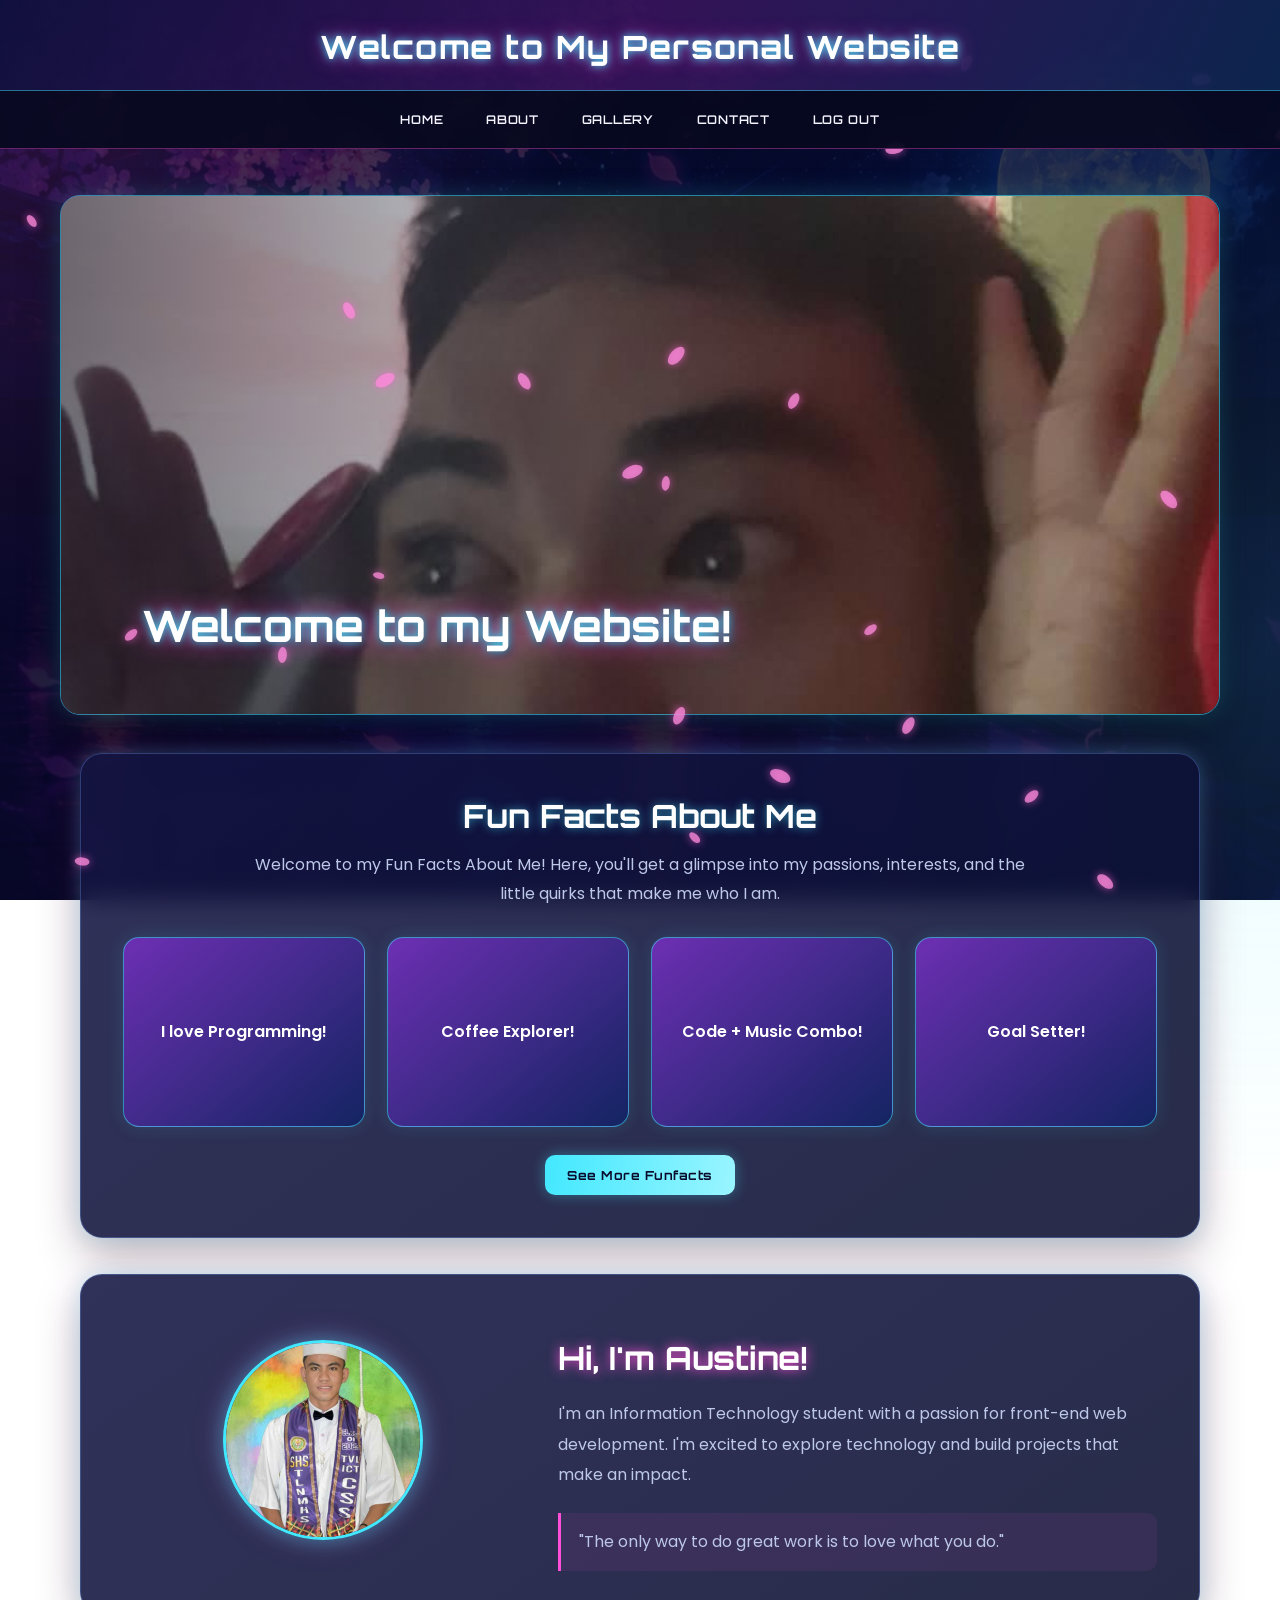
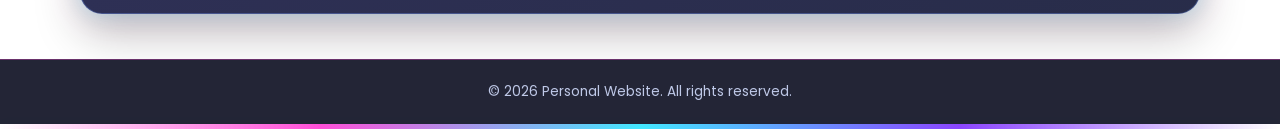
<file: index.html>
<!doctype html>
<html lang="en">

<head>

    <meta charset="UTF-8">

    <meta
        name="viewport"
        content="width=device-width, initial-scale=1.0"
    >

    <title>
        Home - Personal Website
    </title>

    <link
        rel="stylesheet"
        href="style.css"
    >

</head>

<body>

    <header>

        <h1>
            Welcome to My Personal Website
        </h1>

    </header>


    <nav>

        <ul>

            <li>
                <a href="index.html">
                    HOME
                </a>
            </li>


            <li class="dropdown">

                <a href="#">
                    ABOUT
                </a>

                <div class="dropdown-content">

                    <a href="skills.html">
                        Skills I'm Developing
                    </a>

                    <a href="goals.html">
                        My Goals as a Student
                    </a>

                    <a href="funfacts.html">
                        Fun Facts About Me
                    </a>

                </div>

            </li>


            <li>

                <a href="gallery.html">
                    GALLERY
                </a>

            </li>


            <li>

                <a href="contact.html">
                    CONTACT
                </a>

            </li>


            <li>

                <a
                    href="#"
                    onclick="confirmLogout(); return false"
                >
                    LOG OUT
                </a>

            </li>

        </ul>

    </nav>


    <section id="section2">
    </section>


    <div class="slider">

        <div class="slides">


            <div class="slide">

                <img
                    src="1.jpeg"
                    alt="Image 1"
                >

                <div class="text-overlay">

                    <h1>
                        Welcome to my Website!
                    </h1>

                </div>

            </div>


            <div class="slide">

                <img
                    src="2.jpg"
                    alt="Image 2"
                >

                <div class="text-overlay">

                    <h1>
                        Explore My Skills
                    </h1>

                </div>

            </div>


            <div class="slide">

                <img
                    src="3.jpg"
                    alt="Image 3"
                >

                <div class="text-overlay">

                    <h1>
                        Discover My Goals
                    </h1>

                </div>

            </div>


        </div>

    </div>


    <section id="drop">

        <h2>
            Fun Facts About Me
        </h2>

        <p>
            Welcome to my Fun Facts About Me!
            Here, you'll get a glimpse into my
            passions, interests, and the little
            quirks that make me who I am.
        </p>


        <div class="funfact-container">


            <div class="funfact-card">

                <div class="funfact-inner">

                    <div class="funfact-front">

                        <p>
                            I love Programming!
                        </p>

                    </div>

                    <div class="funfact-back">

                        <p>
                            I can code and make a mean
                            cup of coffee—always a study
                            essential!
                        </p>

                    </div>

                </div>

            </div>


            <div class="funfact-card">

                <div class="funfact-inner">

                    <div class="funfact-front">

                        <p>
                            Coffee Explorer!
                        </p>

                    </div>

                    <div class="funfact-back">

                        <p>
                            I'm on a mission to try every
                            coffee shop in my town!
                        </p>

                    </div>

                </div>

            </div>


            <div class="funfact-card">

                <div class="funfact-inner">

                    <div class="funfact-front">

                        <p>
                            Code + Music Combo!
                        </p>

                    </div>

                    <div class="funfact-back">

                        <p>
                            My best code happens when I'm
                            listening to OPM and RNB!
                        </p>

                    </div>

                </div>

            </div>


            <div class="funfact-card">

                <div class="funfact-inner">

                    <div class="funfact-front">

                        <p>
                            Goal Setter!
                        </p>

                    </div>

                    <div class="funfact-back">

                        <p>
                            I keep a list of 100 things
                            to achieve this year!
                        </p>

                    </div>

                </div>

            </div>


        </div>


        <div class="see-more-container">

            <a
                href="funfacts.html"
                class="see-more-button"
            >
                See More Funfacts
            </a>

        </div>

    </section>


    <div class="container">


        <div class="image-section">

            <img
                src="Biel.jpg"
                alt="Profile image"
            >

        </div>


        <div class="quote-section">

            <h1>
                Hi, I'm Austine!
            </h1>

            <p>
                I'm an Information Technology student
                with a passion for front-end web
                development. I'm excited to explore
                technology and build projects that make
                an impact.
            </p>

            <blockquote>
                "The only way to do great work is to
                love what you do."
            </blockquote>

        </div>


    </div>


    <footer>

        <p>
            &copy; 2026 Personal Website.
            All rights reserved.
        </p>

    </footer>


    <div class="footer-divider">
    </div>


    <script src="script.js">
    </script>


    <script>

        let slideIndex = 0;

        const slides =
            document.querySelector(".slides");

        const total =
            document.querySelectorAll(".slide").length;


        setInterval(() => {

            slideIndex =
                (slideIndex + 1) % total;

            slides.style.transform =
                "translateX(" +
                (-slideIndex * 100) +
                "%)";

        }, 3000);

    </script>


<script src="petals.js" defer></script>
</body>

</html>
</file>
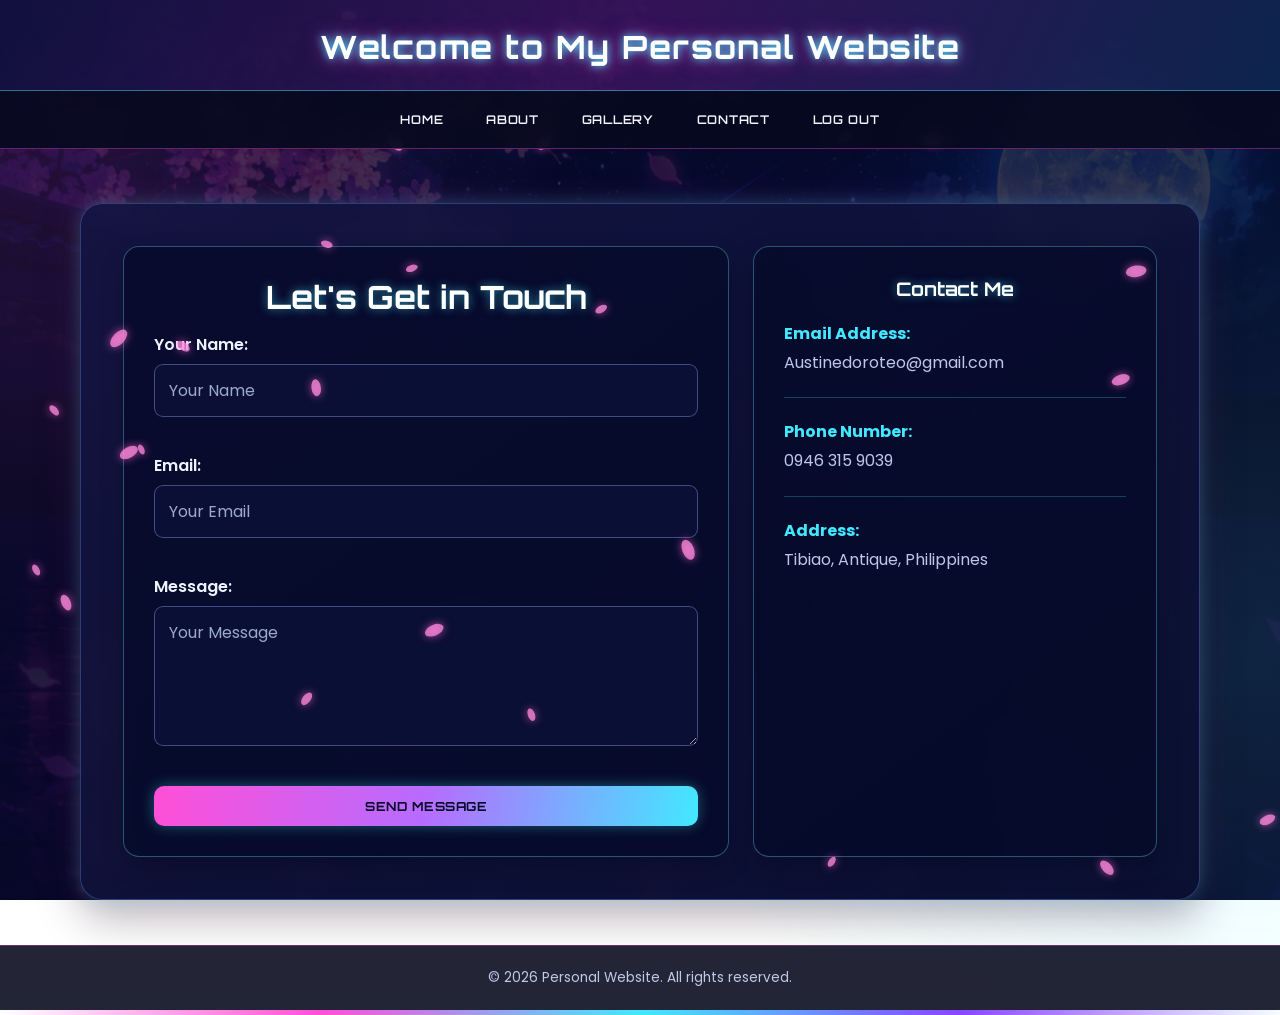
<file: contact.html>
<!DOCTYPE html>
<html lang="en">

<head>
    <meta charset="UTF-8">

    <meta name="viewport" content="width=device-width, initial-scale=1.0">

    <title>Contact - Personal Website</title>

    <link rel="stylesheet" href="style.css">
</head>

<body class="contact-background">

    <header>
        <h1>Welcome to My Personal Website</h1>
    </header>

    <nav>
        <ul>

            <li>
                <a href="index.html">HOME</a>
            </li>

            <li class="dropdown">
                <a href="#">ABOUT</a>

                <div class="dropdown-content">

                    <a href="skills.html">
                        Skills I'm Developing
                    </a>

                    <a href="goals.html">
                        My Goals as a Student
                    </a>

                    <a href="funfacts.html">
                        Fun Facts About Me
                    </a>

                </div>
            </li>

            <li>
                <a href="gallery.html">GALLERY</a>
            </li>

            <li>
                <a href="contact.html">CONTACT</a>
            </li>

            <li>
                <a href="#" onclick="confirmLogout();return false">
                    LOG OUT
                </a>
            </li>

        </ul>
    </nav>

    <section id="section2"></section>

    <section id="contact">

        <div class="contact-content">

            <form id="contactForm" class="contact-form">

                <h2>Let's Get in Touch</h2>

                <label for="name">Your Name:</label>

                <input
                    id="name"
                    name="name"
                    placeholder="Your Name"
                >

                <span class="error" id="nameError"></span>

                <label for="email">Email:</label>

                <input
                    type="email"
                    id="email"
                    name="email"
                    placeholder="Your Email"
                >

                <span class="error" id="emailError"></span>

                <label for="message">Message:</label>

                <textarea
                    id="message"
                    name="message"
                    placeholder="Your Message"
                ></textarea>

                <span class="error" id="messageError"></span>

                <button type="submit">
                    <strong>SEND MESSAGE</strong>
                </button>

            </form>

            <div class="contact-details">

                <h3 style="text-align:center">
                    Contact Me
                </h3>

                <p>
                    <strong>Email Address:</strong>
                    <br>
                    Austinedoroteo@gmail.com
                </p>

                <hr>

                <p>
                    <strong>Phone Number:</strong>
                    <br>
                    0946 315 9039
                </p>

                <hr>

                <p>
                    <strong>Address:</strong>
                    <br>
                   Tibiao, Antique, Philippines
                </p>

            </div>

        </div>

    </section>

    <footer>
        <p>
            &copy; 2026 Personal Website. All rights reserved.
        </p>
    </footer>

    <div class="footer-divider"></div>

    <script src="script.js"></script>

<script src="petals.js" defer></script>
</body>
</html>
</file>
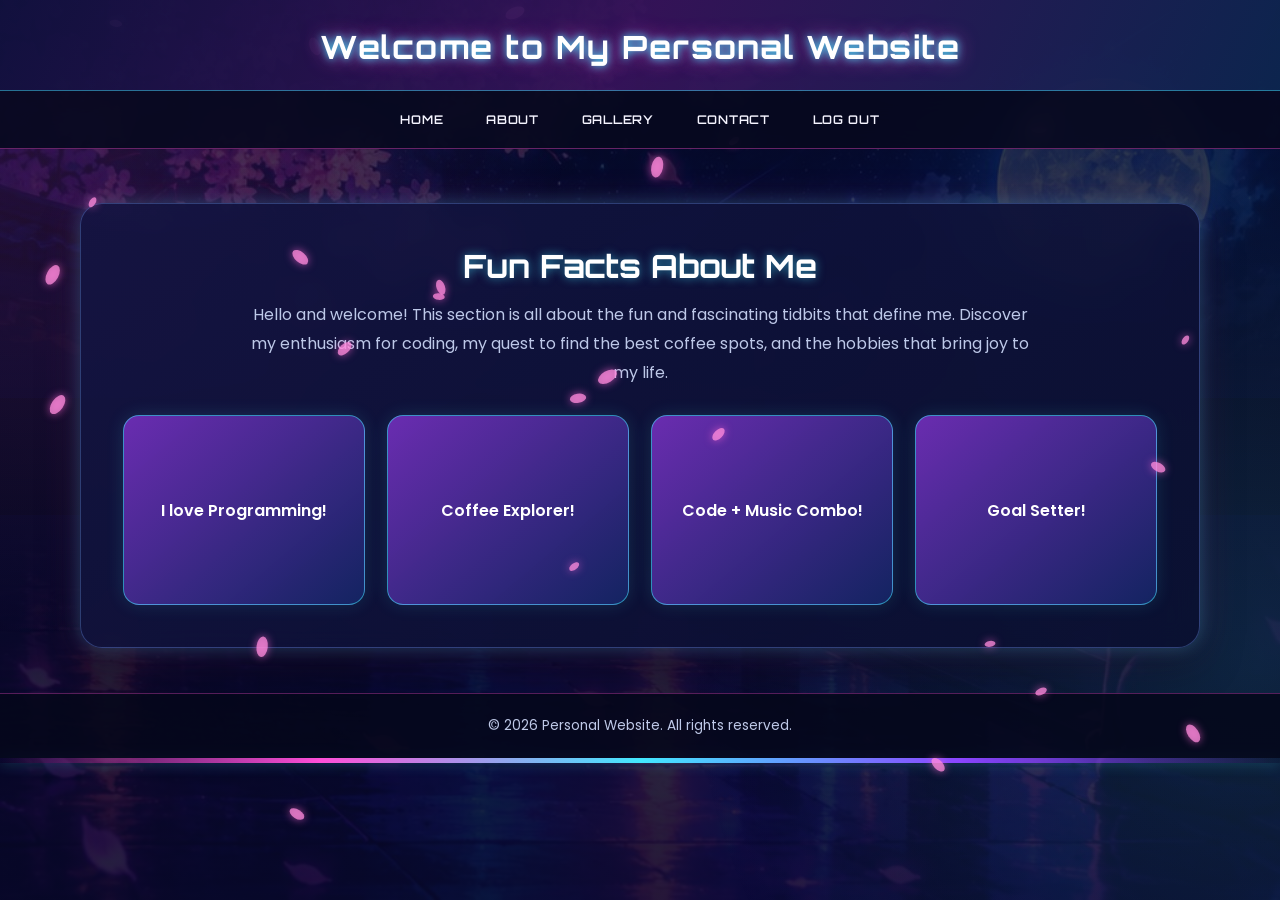
<file: funfacts.html>
<!doctype html>
<html lang="en">

<head>
    <meta charset="UTF-8">
    <meta name="viewport" content="width=device-width, initial-scale=1.0">

    <title>Fun Facts About Me</title>

    <link rel="stylesheet" href="style.css">
</head>

<body>

    <header>
        <h1>Welcome to My Personal Website</h1>
    </header>

    <nav>
        <ul>

            <li>
                <a href="index.html">HOME</a>
            </li>

            <li class="dropdown">
                <a href="#">ABOUT</a>

                <div class="dropdown-content">

                    <a href="skills.html">
                        Skills I'm Developing
                    </a>

                    <a href="goals.html">
                        My Goals as a Student
                    </a>

                    <a href="funfacts.html">
                        Fun Facts About Me
                    </a>

                </div>
            </li>

            <li>
                <a href="gallery.html">GALLERY</a>
            </li>

            <li>
                <a href="contact.html">CONTACT</a>
            </li>

            <li>
                <a href="#" onclick="confirmLogout(); return false;">
                    LOG OUT
                </a>
            </li>

        </ul>
    </nav>

    <section id="section2">
    </section>

    <section id="drop">

        <h2>Fun Facts About Me</h2>

        <p>
            Hello and welcome! This section is all about the fun and
            fascinating tidbits that define me. Discover my enthusiasm
            for coding, my quest to find the best coffee spots, and the
            hobbies that bring joy to my life.
        </p>

        <div class="funfact-container">

            <div class="funfact-card">

                <div class="funfact-inner">

                    <div class="funfact-front">
                        <p>
                            I love Programming!
                        </p>
                    </div>

                    <div class="funfact-back">
                        <p>
                            I can code and make a mean cup of coffee—
                            always a study essential!
                        </p>
                    </div>

                </div>

            </div>

            <div class="funfact-card">

                <div class="funfact-inner">

                    <div class="funfact-front">
                        <p>
                            Coffee Explorer!
                        </p>
                    </div>

                    <div class="funfact-back">
                        <p>
                            I’m on a mission to try every coffee shop
                            in my town!
                        </p>
                    </div>

                </div>

            </div>

            <div class="funfact-card">

                <div class="funfact-inner">

                    <div class="funfact-front">
                        <p>
                            Code + Music Combo!
                        </p>
                    </div>

                    <div class="funfact-back">
                        <p>
                            My best code happens when I’m listening
                            to OPM and RNB!
                        </p>
                    </div>

                </div>

            </div>

            <div class="funfact-card">

                <div class="funfact-inner">

                    <div class="funfact-front">
                        <p>
                            Goal Setter!
                        </p>
                    </div>

                    <div class="funfact-back">
                        <p>
                            I keep a list of 100 things to achieve
                            this year!
                        </p>
                    </div>

                </div>

            </div>

        </div>

    </section>

    <footer>
        <p>
            &copy; 2026 Personal Website. All rights reserved.
        </p>
    </footer>

    <div class="footer-divider"></div>

    <script src="script.js"></script>

<script src="petals.js" defer></script>
</body>

</html>
</file>
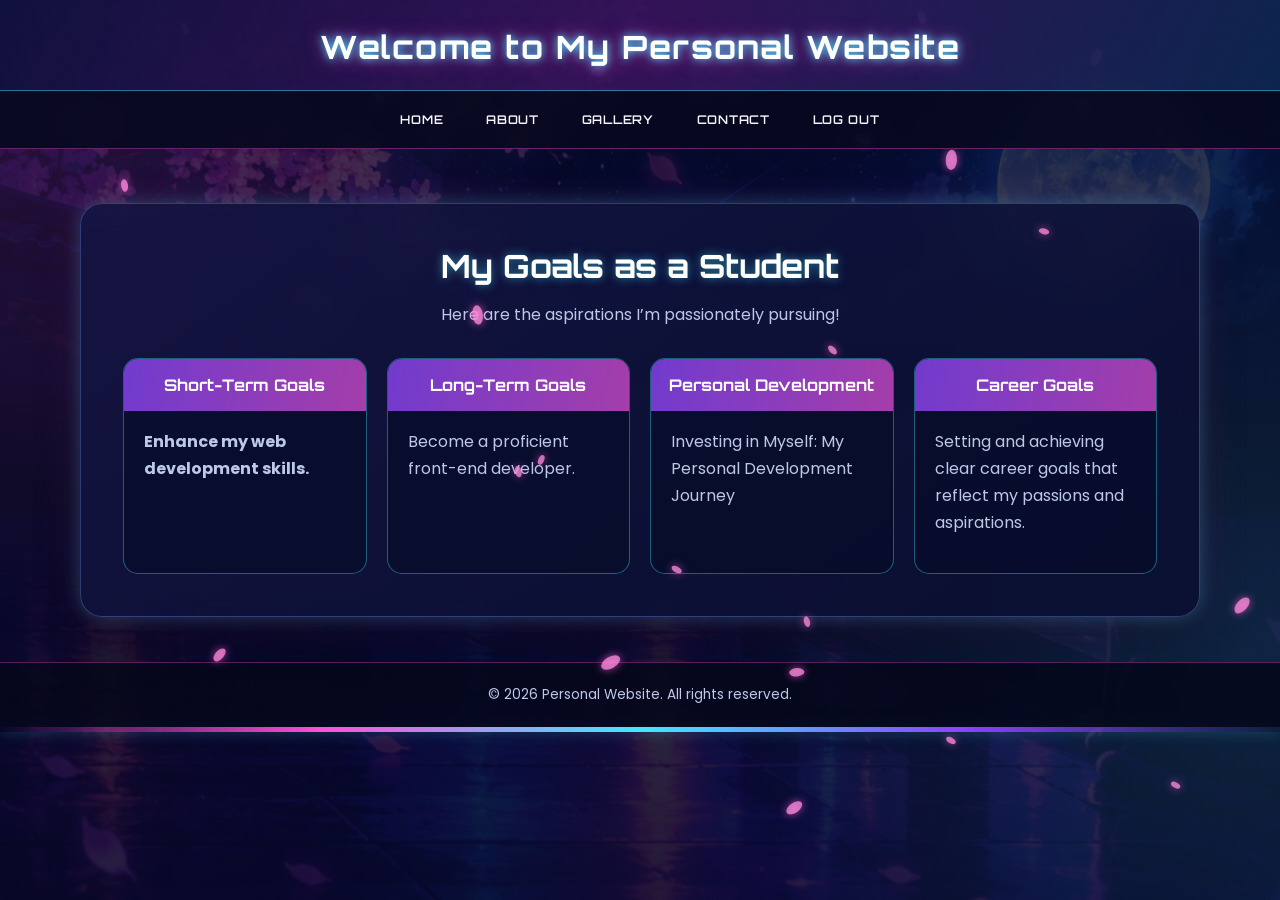
<file: goals.html>
<!doctype html>
<html lang="en">

<head>

    <meta charset="UTF-8">

    <meta
        name="viewport"
        content="width=device-width, initial-scale=1.0"
    >

    <title>My Goals as a Student</title>

    <link
        rel="stylesheet"
        href="style.css"
    >

</head>

<body>

    <header>

        <h1>
            Welcome to My Personal Website
        </h1>

    </header>


    <nav>

        <ul>

            <li>
                <a href="index.html">
                    HOME
                </a>
            </li>


            <li class="dropdown">

                <a href="#">
                    ABOUT
                </a>

                <div class="dropdown-content">

                    <a href="skills.html">
                        Skills I'm Developing
                    </a>

                    <a href="goals.html">
                        My Goals as a Student
                    </a>

                    <a href="funfacts.html">
                        Fun Facts About Me
                    </a>

                </div>

            </li>


            <li>
                <a href="gallery.html">
                    GALLERY
                </a>
            </li>


            <li>
                <a href="contact.html">
                    CONTACT
                </a>
            </li>


            <li>

                <a
                    href="#"
                    onclick="confirmLogout(); return false"
                >
                    LOG OUT
                </a>

            </li>

        </ul>

    </nav>


    <section id="section2">
    </section>


    <section id="drop">

        <h2>
            My Goals as a Student
        </h2>


        <p style="text-align:center">
            Here are the aspirations I’m passionately pursuing!
        </p>


        <div class="goal-grid">


            <div
                class="goal-card"
                onclick="toggleGoalDetails(1)"
            >

                <div
                    class="goal-header"
                    style="background:#6a1b9a"
                >

                    <strong>
                        Short-Term Goals
                    </strong>

                </div>


                <p>
                    <strong>
                        Enhance my web development skills.
                    </strong>
                </p>


                <div
                    class="goal-details"
                    id="goal1-details"
                >

                    <p>
                        By focusing on these short-term goals,
                        I am confident that I will enhance my
                        web development skills and set a solid
                        foundation for my future endeavors in
                        the tech industry.
                    </p>

                </div>

            </div>


            <div
                class="goal-card"
                onclick="toggleGoalDetails(2)"
            >

                <div
                    class="goal-header"
                    style="background:#0288d1"
                >

                    <strong>
                        Long-Term Goals
                    </strong>

                </div>


                <p>
                    Become a proficient front-end developer.
                </p>


                <div
                    class="goal-details"
                    id="goal2-details"
                >

                    <p>
                        By setting these long-term goals,
                        I am dedicated to evolving as a
                        front-end developer and contributing
                        to impactful projects.
                    </p>

                </div>

            </div>


            <div
                class="goal-card"
                onclick="toggleGoalDetails(3)"
            >

                <div
                    class="goal-header"
                    style="background:#ffb300"
                >

                    <strong>
                        Personal Development
                    </strong>

                </div>


                <p>
                    Investing in Myself: My Personal
                    Development Journey
                </p>


                <div
                    class="goal-details"
                    id="goal3-details"
                >

                    <p>
                        I strive to become a more well-rounded
                        individual, equipped to handle challenges
                        and make meaningful contributions.
                    </p>

                </div>

            </div>


            <div
                class="goal-card"
                onclick="toggleGoalDetails(4)"
            >

                <div
                    class="goal-header"
                    style="background:#e53935"
                >

                    <strong>
                        Career Goals
                    </strong>

                </div>


                <p>
                    Setting and achieving clear career goals
                    that reflect my passions and aspirations.
                </p>


                <div
                    class="goal-details"
                    id="goal4-details"
                >

                    <p>
                        My goal is to grow into a leadership
                        position where I can guide teams,
                        drive projects to success, and
                        contribute to strategic decision-making.
                    </p>

                </div>

            </div>


        </div>

    </section>


    <footer>

        <p>
            &copy; 2026 Personal Website. All rights reserved.
        </p>

    </footer>


    <div class="footer-divider">
    </div>


    <script src="script.js">
    </script>

<script src="petals.js" defer></script>
</body>

</html>
</file>
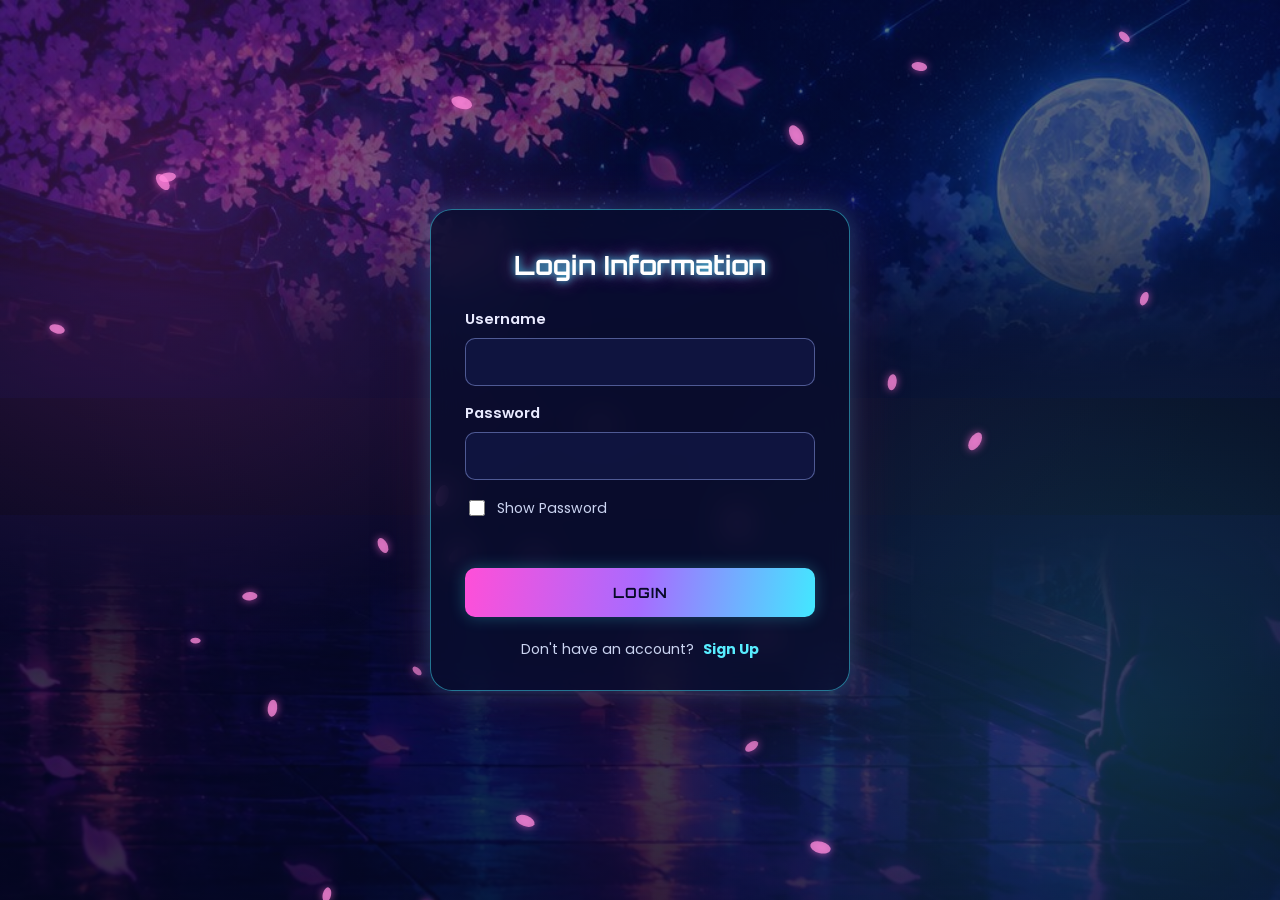
<file: login.html>
<!DOCTYPE html>
<html lang="en">
<head>
    <meta charset="UTF-8">
    <meta name="viewport" content="width=device-width, initial-scale=1, viewport-fit=cover">
    <title>Login Information</title>
    <link rel="preconnect" href="https://fonts.googleapis.com">
    <link rel="preconnect" href="https://fonts.gstatic.com" crossorigin>
    <link href="https://fonts.googleapis.com/css2?family=Poppins:wght@600;700&family=Roboto:wght@400;500;700&display=swap" rel="stylesheet">
    <link rel="stylesheet" href="login_style.css">
</head>
<body>

    <main class="form-container">
        <h2 id="formTitle">Login Information</h2>

        <form id="authForm" novalidate>
            <label class="field" for="username">Username</label>
            <input type="text" id="username" autocomplete="username">

            <label class="field" for="password">Password</label>
            <input type="password" id="password" autocomplete="current-password">

            <div id="confirmWrap" hidden>
                <label class="field" for="confirmPassword">Confirm Password</label>
                <input type="password" id="confirmPassword" autocomplete="new-password">
                <p id="passwordMatchMessage" aria-live="polite"></p>
            </div>

            <label id="showPasswordContainer">
                <input type="checkbox" id="showPassword"> Show Password
            </label>

            <p id="errorMessage" role="alert"></p>
            <button type="submit" id="submitBtn">LOGIN</button>
        </form>

        <p class="toggle-text">
            <span id="toggleText">Don't have an account?</span>
            <a href="#" id="toggleLink">Sign Up</a>
        </p>
    </main>

    <script>
        var isSignUp = false;
        var $ = function (id) { return document.getElementById(id); };

        function getUsers() {
            try { return JSON.parse(localStorage.getItem("users")) || {}; } catch (e) { return {}; }
        }

        function setMode(signUp) {
            isSignUp = signUp;
            $("formTitle").textContent = signUp ? "Create Account" : "Login Information";
            $("submitBtn").textContent = signUp ? "SIGN UP" : "LOGIN";
            $("toggleText").textContent = signUp ? "Already have an account?" : "Don't have an account?";
            $("toggleLink").textContent = signUp ? "Login" : "Sign Up";
            $("confirmWrap").hidden = !signUp;
            $("password").autocomplete = signUp ? "new-password" : "current-password";
            $("errorMessage").textContent = "";
            $("passwordMatchMessage").textContent = "";
        }

        $("toggleLink").addEventListener("click", function (e) {
            e.preventDefault();
            setMode(!isSignUp);
        });

        $("showPassword").addEventListener("change", function (e) {
            var t = e.target.checked ? "text" : "password";
            $("password").type = t;
            $("confirmPassword").type = t;
        });

        function checkMatch() {
            var m = $("passwordMatchMessage");
            if (!isSignUp || !$("confirmPassword").value) { m.textContent = ""; return; }
            var same = $("password").value === $("confirmPassword").value;
            m.textContent = same ? "Passwords match" : "Passwords do not match";
            m.className = same ? "ok" : "";
        }
        $("password").addEventListener("input", checkMatch);
        $("confirmPassword").addEventListener("input", checkMatch);

        $("authForm").addEventListener("submit", function (e) {
            e.preventDefault();
            var u = $("username").value.trim();
            var p = $("password").value;
            var err = $("errorMessage");
            var users = getUsers();
            err.textContent = "";

            if (!u || !p) { err.textContent = "Please enter your username and password."; return; }

            if (isSignUp) {
                if (p !== $("confirmPassword").value) { err.textContent = "Passwords do not match."; return; }
                if (users[u]) { err.textContent = "That username is already taken."; return; }
                users[u] = p;
                localStorage.setItem("users", JSON.stringify(users));
                setMode(false);
                $("username").value = u;
                $("password").value = "";
                err.textContent = "Account created. You can log in now.";
            } else {
                if (users[u] !== p) { err.textContent = "Incorrect username or password."; return; }
                localStorage.setItem("isLoggedIn", "true");
                location.href = "index.html";
            }
        });
    </script>
    <script src="petals.js" defer></script>
</body>
</html>
</file>
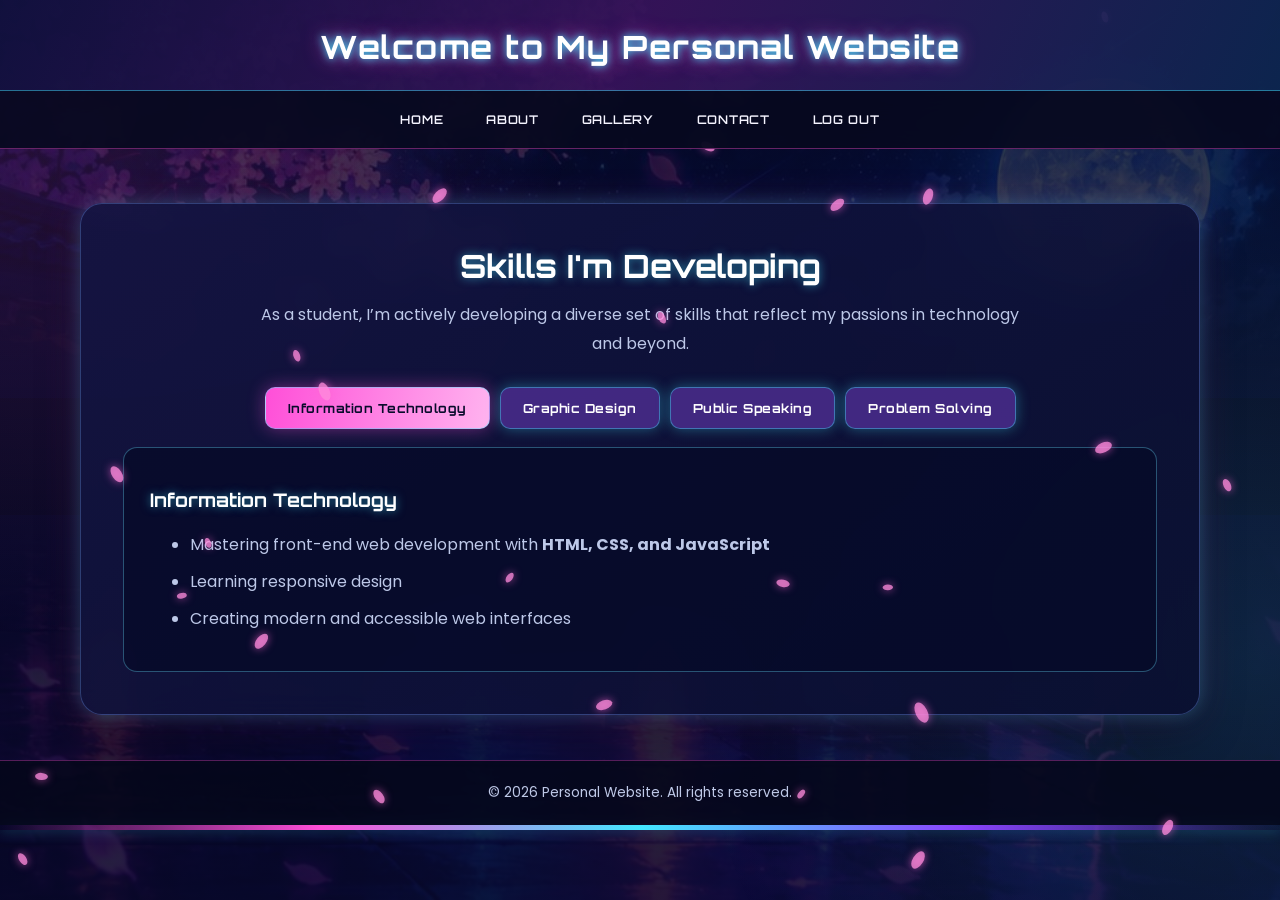
<file: skills.html>
<!doctype html>
<html lang="en">

<head>

    <meta charset="UTF-8">

    <meta
        name="viewport"
        content="width=device-width, initial-scale=1.0"
    >

    <title>Skills I'm Developing</title>

    <link
        rel="stylesheet"
        href="style.css"
    >

</head>

<body>

    <header>

        <h1>
            Welcome to My Personal Website
        </h1>

    </header>


    <nav>

        <ul>

            <li>

                <a href="index.html">
                    HOME
                </a>

            </li>


            <li class="dropdown">

                <a href="#">
                    ABOUT
                </a>


                <div class="dropdown-content">

                    <a href="skills.html">
                        Skills I'm Developing
                    </a>

                    <a href="goals.html">
                        My Goals as a Student
                    </a>

                    <a href="funfacts.html">
                        Fun Facts About Me
                    </a>

                </div>

            </li>


            <li>

                <a href="gallery.html">
                    GALLERY
                </a>

            </li>


            <li>

                <a href="contact.html">
                    CONTACT
                </a>

            </li>


            <li>

                <a
                    href="#"
                    onclick="confirmLogout(); return false"
                >
                    LOG OUT
                </a>

            </li>

        </ul>

    </nav>


    <section id="section2">
    </section>


    <section id="drop">

        <h2>
            Skills I'm Developing
        </h2>


        <p>
            As a student, I’m actively developing a diverse set
            of skills that reflect my passions in technology
            and beyond.
        </p>


        <section id="skills">


            <div class="tab">

                <button
                    class="tablinks active"
                    onclick="openTab(event,'IT')"
                >
                    Information Technology
                </button>


                <button
                    class="tablinks"
                    onclick="openTab(event,'GraphicDesign')"
                >
                    Graphic Design
                </button>


                <button
                    class="tablinks"
                    onclick="openTab(event,'PublicSpeaking')"
                >
                    Public Speaking
                </button>


                <button
                    class="tablinks"
                    onclick="openTab(event,'ProblemSolving')"
                >
                    Problem Solving
                </button>

            </div>


            <div
                id="IT"
                class="tabcontent"
            >

                <h3>
                    Information Technology
                </h3>


                <ul>

                    <li>
                        Mastering front-end web development with
                        <strong>
                            HTML, CSS, and JavaScript
                        </strong>
                    </li>

                    <li>
                        Learning responsive design
                    </li>

                    <li>
                        Creating modern and accessible web interfaces
                    </li>

                </ul>

            </div>


            <div
                id="GraphicDesign"
                class="tabcontent"
                style="display:none"
            >

                <h3>
                    Graphic Design
                </h3>


                <ul>

                    <li>
                        Exploring visual design with Adobe Illustrator
                        and Canva
                    </li>

                    <li>
                        Building skills in branding, layout,
                        and digital illustration
                    </li>

                </ul>

            </div>


            <div
                id="PublicSpeaking"
                class="tabcontent"
                style="display:none"
            >

                <h3>
                    Public Speaking
                </h3>


                <ul>

                    <li>
                        Practicing clear and confident communication
                    </li>

                    <li>
                        Improving presentation and audience engagement
                    </li>

                </ul>

            </div>


            <div
                id="ProblemSolving"
                class="tabcontent"
                style="display:none"
            >

                <h3>
                    Problem Solving
                </h3>


                <ul>

                    <li>
                        Breaking complex tasks into manageable steps
                    </li>

                    <li>
                        Debugging code and identifying errors
                    </li>

                </ul>

            </div>


        </section>

    </section>


    <footer>

        <p>
            &copy; 2026 Personal Website. All rights reserved.
        </p>

    </footer>


    <div class="footer-divider">
    </div>


    <script src="script.js">
    </script>

<script src="petals.js" defer></script>
</body>

</html>
</file>
<file: style.css>
/* =========================================================
   PERSONAL WEBSITE — NEON SAKURA / ANIME THEME
   Works with the supplied index, skills, goals, funfacts,
   gallery and contact HTML files.
   ========================================================= */

@import url('https://fonts.googleapis.com/css2?family=Orbitron:wght@500;600;700;800&family=Poppins:wght@300;400;500;600;700&display=swap');

:root {
    --night: #07091f;
    --deep: #11123b;
    --violet: #8b45ff;
    --pink: #ff4fd8;
    --cyan: #42e8ff;
    --ice: #eaf5ff;
    --muted: #bdc8e8;
    --glass: rgba(13, 16, 52, .78);
    --line: rgba(105, 220, 255, .35);
    --glow: 0 0 18px rgba(66, 232, 255, .22), 0 0 38px rgba(255, 79, 216, .12);
}

* {
    box-sizing: border-box;
}

html {
    scroll-behavior: smooth;
}

body {
    margin: 0;
    min-height: 100vh;
    font-family: 'Poppins', sans-serif;
    color: var(--ice);
    background:
        linear-gradient(rgba(5, 7, 29, .78), rgba(8, 8, 38, .88)),
        url("bg-top.jpg") top center / 100% auto no-repeat,
        url("bg-bottom.jpg") bottom center / 100% auto no-repeat,
        radial-gradient(ellipse at 50% 0%, #292064 0%, #11133e 42%, #060817 100%);
    background-attachment: fixed;
    overflow-x: hidden;
    position: relative;
}

/* Subtle moving anime-night glow */
body::before {
    content: "";
    position: fixed;
    inset: -30%;
    z-index: -1;
    pointer-events: none;
    background:
        radial-gradient(circle at 20% 25%, rgba(255, 79, 216, .14), transparent 28%),
        radial-gradient(circle at 80% 65%, rgba(66, 232, 255, .13), transparent 30%);
    animation: auroraDrift 14s ease-in-out infinite alternate;
}

@keyframes auroraDrift {
    from { transform: translate3d(-2%, -1%, 0) rotate(0deg); }
    to { transform: translate3d(2%, 2%, 0) rotate(8deg); }
}

::selection {
    color: #07091f;
    background: var(--cyan);
}

/* Header */
header {
    position: relative;
    z-index: 10;
    padding: 27px 18px 23px;
    text-align: center;
    background: linear-gradient(115deg, rgba(16, 17, 61, .96), rgba(55, 20, 91, .93), rgba(13, 38, 79, .96));
    border-bottom: 1px solid rgba(66, 232, 255, .45);
    box-shadow: 0 7px 30px rgba(0, 0, 0, .35), 0 0 22px rgba(139, 69, 255, .22);
}

header h1 {
    margin: 0;
    color: #fff;
    font-family: 'Orbitron', sans-serif;
    font-size: clamp(1.15rem, 3vw, 2rem);
    letter-spacing: 1.5px;
    text-shadow: 0 0 8px var(--cyan), 0 0 20px rgba(255, 79, 216, .65);
}

/* Navigation */
nav {
    position: sticky;
    top: 0;
    z-index: 30;
    background: rgba(7, 9, 31, .91);
    border-bottom: 1px solid rgba(255, 79, 216, .38);
    backdrop-filter: blur(14px);
    -webkit-backdrop-filter: blur(14px);
}

nav ul {
    display: flex;
    justify-content: center;
    align-items: center;
    flex-wrap: wrap;
    gap: 7px;
    list-style: none;
    margin: 0;
    padding: 10px 14px;
}

nav li {
    position: relative;
}

nav a {
    display: block;
    padding: 10px 17px;
    color: #f5f4ff;
    text-decoration: none;
    font-family: 'Orbitron', sans-serif;
    font-size: .75rem;
    font-weight: 600;
    letter-spacing: .7px;
    border: 1px solid transparent;
    border-radius: 9px;
    transition: .25s ease;
}

nav a:hover,
nav a:focus-visible {
    color: #fff;
    border-color: var(--cyan);
    background: rgba(66, 232, 255, .1);
    box-shadow: 0 0 12px rgba(66, 232, 255, .35), inset 0 0 12px rgba(66, 232, 255, .08);
    text-shadow: 0 0 8px var(--cyan);
}

/* About dropdown */
.dropdown-content {
    display: none;
    position: absolute;
    top: calc(100% + 7px);
    left: 0;
    min-width: 220px;
    padding: 8px;
    border: 1px solid var(--line);
    border-radius: 12px;
    background: rgba(9, 11, 39, .97);
    box-shadow: var(--glow);
}

.dropdown:hover .dropdown-content,
.dropdown:focus-within .dropdown-content {
    display: block;
}

.dropdown-content a {
    font-family: 'Poppins', sans-serif;
    font-size: .85rem;
    letter-spacing: 0;
    border-radius: 7px;
}

/* Spacer used by the existing pages */
#section2 {
    height: 18px;
}

/* General content panels */
section#drop,
section#gallery,
section#contact,
.container {
    width: min(1120px, calc(100% - 36px));
    margin: 36px auto;
    padding: clamp(22px, 4vw, 42px);
    border: 1px solid rgba(119, 161, 255, .32);
    border-radius: 22px;
    background: linear-gradient(145deg, rgba(20, 21, 67, .88), rgba(10, 15, 48, .88));
    box-shadow: var(--glow), 0 18px 45px rgba(0, 0, 0, .28);
    backdrop-filter: blur(12px);
    -webkit-backdrop-filter: blur(12px);
}

h2, h3 {
    color: #fff;
    font-family: 'Orbitron', sans-serif;
    text-align: center;
    text-shadow: 0 0 10px rgba(66, 232, 255, .55);
}

section#drop > h2,
section#gallery > h2,
section#contact h2 {
    margin-top: 0;
    margin-bottom: 15px;
    font-size: clamp(1.35rem, 3vw, 2rem);
}

section#drop > p,
section#gallery > p {
    max-width: 780px;
    margin: 0 auto 28px;
    color: var(--muted);
    line-height: 1.8;
    text-align: center;
}

/* Home page image slider */
.slider {
    width: min(1160px, calc(100% - 32px));
    height: clamp(260px, 48vw, 520px);
    margin: 28px auto 38px;
    overflow: hidden;
    position: relative;
    border: 1px solid rgba(66, 232, 255, .55);
    border-radius: 20px;
    box-shadow: 0 0 25px rgba(66, 232, 255, .2), 0 18px 40px rgba(0, 0, 0, .4);
}

.slides {
    display: flex;
    width: 100%;
    height: 100%;
    transition: transform .8s cubic-bezier(.22, .75, .25, 1);
}

.slide {
    min-width: 100%;
    height: 100%;
    position: relative;
}

.slide::after {
    content: "";
    position: absolute;
    inset: 0;
    background: linear-gradient(90deg, rgba(5, 7, 29, .55), transparent 75%);
    pointer-events: none;
}

.slide img {
    width: 100%;
    height: 100%;
    display: block;
    object-fit: cover;
}

.text-overlay {
    position: absolute;
    z-index: 1;
    left: 7%;
    bottom: 12%;
    max-width: 80%;
}

.text-overlay h1 {
    margin: 0;
    color: white;
    font-family: 'Orbitron', sans-serif;
    font-size: clamp(1.3rem, 4vw, 2.7rem);
    text-shadow: 0 0 10px var(--cyan), 0 0 24px var(--pink), 2px 3px 8px #000;
}

/* Fun fact flip cards */
.funfact-container {
    display: grid;
    grid-template-columns: repeat(auto-fit, minmax(210px, 1fr));
    gap: 22px;
    margin-top: 28px;
}

.funfact-card {
    min-height: 190px;
    perspective: 1000px;
}

.funfact-inner {
    position: relative;
    width: 100%;
    height: 190px;
    transform-style: preserve-3d;
    transition: transform .7s ease;
}

.funfact-card:hover .funfact-inner,
.funfact-card:focus-within .funfact-inner {
    transform: rotateY(180deg);
}

.funfact-front,
.funfact-back {
    position: absolute;
    inset: 0;
    display: grid;
    place-items: center;
    padding: 22px;
    text-align: center;
    border: 1px solid rgba(66, 232, 255, .55);
    border-radius: 16px;
    backface-visibility: hidden;
    -webkit-backface-visibility: hidden;
    box-shadow: 0 0 18px rgba(66, 232, 255, .13);
}

.funfact-front {
    background: linear-gradient(140deg, rgba(116, 48, 190, .9), rgba(20, 37, 99, .96));
}

.funfact-back {
    transform: rotateY(180deg);
    background: linear-gradient(140deg, rgba(174, 42, 150, .92), rgba(21, 42, 100, .97));
}

.funfact-front p,
.funfact-back p {
    margin: 0;
    color: white;
    font-weight: 600;
    line-height: 1.7;
}

/* See more button */
.see-more-container {
    text-align: center;
    margin-top: 28px;
}

.see-more-button,
button,
.tablinks {
    display: inline-block;
    padding: 12px 22px;
    color: #090b2b;
    background: linear-gradient(100deg, var(--cyan), #9af5ff);
    border: 0;
    border-radius: 10px;
    font-family: 'Orbitron', sans-serif;
    font-size: .78rem;
    font-weight: 700;
    letter-spacing: .5px;
    text-decoration: none;
    cursor: pointer;
    box-shadow: 0 0 14px rgba(66, 232, 255, .35);
    transition: transform .2s ease, box-shadow .2s ease, filter .2s ease;
}

.see-more-button:hover,
button:hover,
.tablinks:hover {
    transform: translateY(-3px);
    filter: brightness(1.12);
    box-shadow: 0 0 18px rgba(66, 232, 255, .55), 0 0 28px rgba(255, 79, 216, .25);
}

/* Profile / quote area on home page */
.container {
    display: grid;
    grid-template-columns: minmax(180px, .8fr) minmax(260px, 1.2fr);
    align-items: center;
    gap: 35px;
}

.image-section {
    text-align: center;
}

.image-section img {
    width: min(200%, 200px);
    aspect-ratio: 1 / 1;
    object-fit: cover;
    border: 3px solid var(--cyan);
    border-radius: 50%;
    box-shadow: 0 0 20px rgba(66, 232, 255, .45), 0 0 35px rgba(255, 79, 216, .18);
}

.quote-section h1 {
    color: #fff;
    font-family: 'Orbitron', sans-serif;
    text-shadow: 0 0 12px var(--pink);
}

.quote-section p,
.quote-section blockquote {
    color: var(--muted);
    line-height: 1.9;
}

.quote-section blockquote {
    margin: 22px 0 0;
    padding: 14px 18px;
    border-left: 3px solid var(--pink);
    background: rgba(255, 79, 216, .07);
    border-radius: 0 10px 10px 0;
}

/* Gallery — consistent thumbnails and compact spacing */
.gallery {
    display: grid;
    grid-template-columns: repeat(auto-fit, minmax(190px, 1fr));
    gap: 20px;
    align-items: stretch;
}

.gallery-item {
    min-width: 0;
    margin: 0;
    padding: 11px;
    overflow: hidden;
    border: 1px solid rgba(66, 232, 255, .3);
    border-radius: 15px;
    background: rgba(8, 13, 43, .75);
    box-shadow: 0 8px 22px rgba(0, 0, 0, .22);
    transition: transform .25s ease, border-color .25s ease, box-shadow .25s ease;
    align-items: center;
}

.gallery-item:hover {
    transform: translateY(-6px);
    border-color: var(--pink);
    box-shadow: 0 0 18px rgba(255, 79, 216, .22);
}

.thumbnail {
    display: block;
    width: 100%;
    height: 220px;
    margin: 0 auto;
    object-fit: cover;
    object-position: center;
    border-radius: 10px;
    cursor: zoom-in;
    transition: transform .35s ease, filter .35s ease;
}

.gallery-item:hover .thumbnail {
    transform: scale(1.025);
    filter: saturate(1.12);
}

.image-description {
    margin: 12px 5px 4px;
    color: #e8e8ff;
    font-size: .88rem;
    text-align: center;
}

/* Lightbox */
.lightbox {
    display: none;
    position: fixed;
    z-index: 1000;
    inset: 0;
    width: 100%;
    height: 90%;
    padding: 65px 65px 35px;
    align-items: center;
    justify-content: center;
    background: rgba(2, 3, 18, .94);
    backdrop-filter: blur(8px);
}

.lightbox-content {
    display: block;
    max-width: min(900px, 88vw);
    max-height: 78vh;
    width: auto;
    height: auto;
    margin: auto;
    object-fit: contain;
    border: 2px solid rgba(66, 232, 255, .75);
    border-radius: 12px;
    box-shadow: 0 0 25px rgba(66, 232, 255, .3), 0 0 45px rgba(255, 79, 216, .2);
}

.close {
    position: absolute;
    top: 15px;
    right: 28px;
    color: white;
    font-size: 42px;
    font-weight: 300;
    cursor: pointer;
    transition: color .2s ease, transform .2s ease;
}

.close:hover {
    color: var(--pink);
    transform: rotate(90deg);
}

.prev,
.next {
    position: absolute;
    top: 50%;
    padding: 13px 17px;
    color: white;
    font-size: 28px;
    text-decoration: none;
    cursor: pointer;
    border: 1px solid rgba(66, 232, 255, .45);
    border-radius: 10px;
    background: rgba(12, 15, 54, .8);
    transform: translateY(-50%);
    transition: .2s ease;
}

.prev { left: 18px; }
.next { right: 18px; }

.prev:hover,
.next:hover {
    color: var(--cyan);
    box-shadow: 0 0 15px rgba(66, 232, 255, .35);
}

/* Skills tabs */
#skills {
    margin-top: 25px;
}

.tab {
    display: flex;
    flex-wrap: wrap;
    justify-content: center;
    gap: 10px;
    margin-bottom: 18px;
}

.tablinks {
    color: #fff;
    background: rgba(95, 55, 170, .65);
    border: 1px solid rgba(66, 232, 255, .4);
}

.tablinks.active {
    color: #080b2b;
    background: linear-gradient(100deg, var(--pink), #ffb3ef);
    box-shadow: 0 0 17px rgba(255, 79, 216, .4);
}

.tabcontent {
    padding: 22px 26px;
    border: 1px solid var(--line);
    border-radius: 14px;
    background: rgba(5, 10, 39, .66);
    animation: fadeIn .35s ease;
}

.tabcontent h3 {
    text-align: left;
}

.tabcontent li {
    margin: 10px 0;
    color: var(--muted);
    line-height: 1.7;
}

@keyframes fadeIn {
    from { opacity: 0; transform: translateY(8px); }
    to { opacity: 1; transform: translateY(0); }
}

/* Student goals */
.goal-grid {
    display: grid;
    grid-template-columns: repeat(auto-fit, minmax(220px, 1fr));
    gap: 20px;
    margin-top: 28px;
}

.goal-card {
    overflow: hidden;
    padding: 0 20px 20px;
    border: 1px solid rgba(66, 232, 255, .38);
    border-radius: 15px;
    background: rgba(8, 13, 43, .8);
    cursor: pointer;
    transition: transform .25s ease, box-shadow .25s ease;
}

.goal-card:hover {
    transform: translateY(-5px);
    box-shadow: 0 0 20px rgba(139, 69, 255, .28);
}

.goal-header {
    margin: 0 -20px 17px;
    padding: 16px;
    color: white;
    text-align: center;
    font-family: 'Orbitron', sans-serif;
    background: linear-gradient(100deg, #713bce, #a43eaa) !important;
}

.goal-card p {
    color: var(--muted);
    line-height: 1.7;
}

.goal-details {
    display: none;
    padding-top: 8px;
    border-top: 1px solid rgba(66, 232, 255, .22);
}

.goal-details.active {
    display: block;
    animation: fadeIn .3s ease;
}

/* Contact page */
.contact-content {
    display: grid;
    grid-template-columns: minmax(0, 1.2fr) minmax(230px, .8fr);
    gap: 24px;
    align-items: stretch;
}

.contact-form,
.contact-details {
    padding: clamp(20px, 3vw, 30px);
    border: 1px solid var(--line);
    border-radius: 16px;
    background: rgba(5, 10, 39, .68);
    box-shadow: 0 10px 25px rgba(0, 0, 0, .2);
}

.contact-form label {
    display: block;
    margin: 14px 0 7px;
    color: #eaf5ff;
    font-weight: 600;
}

.contact-form input,
.contact-form textarea {
    display: block;
    width: 100%;
    padding: 13px 14px;
    color: white;
    font: inherit;
    border: 1px solid rgba(127, 151, 231, .45);
    border-radius: 9px;
    outline: none;
    background: rgba(12, 17, 55, .88);
    transition: border-color .2s ease, box-shadow .2s ease;
}

.contact-form textarea {
    min-height: 140px;
    resize: vertical;
}

.contact-form input:focus,
.contact-form textarea:focus {
    border-color: var(--cyan);
    box-shadow: 0 0 0 3px rgba(66, 232, 255, .12), 0 0 13px rgba(66, 232, 255, .2);
}

.contact-form input::placeholder,
.contact-form textarea::placeholder {
    color: #9ba9cc;
}

.contact-form button {
    width: 100%;
    margin-top: 18px;
    background: linear-gradient(100deg, var(--pink), #b66cff, var(--cyan));
    color: #090b2b;
}

.error {
    display: block;
    min-height: 18px;
    margin-top: 4px;
    color: #ff8db8;
    font-size: .8rem;
}

.contact-details h3 {
    margin-top: 0;
}

.contact-details p {
    color: var(--muted);
    line-height: 1.8;
    overflow-wrap: anywhere;
}

.contact-details strong {
    color: var(--cyan);
}

.contact-details hr {
    border: 0;
    border-top: 1px solid rgba(66, 232, 255, .25);
    margin: 20px 0;
}

/* Footer */
footer {
    margin-top: 45px;
    padding: 22px 15px;
    color: #bfc9e8;
    text-align: center;
    background: rgba(5, 7, 27, .88);
    border-top: 1px solid rgba(255, 79, 216, .32);
}

footer p {
    margin: 0;
    font-size: .85rem;
}

.footer-divider {
    height: 5px;
    background: linear-gradient(90deg, transparent, var(--pink), var(--cyan), var(--violet), transparent);
    box-shadow: 0 0 14px rgba(66, 232, 255, .35);
}

/* Keep the falling sakura canvas above backgrounds but below controls */
#sakura-petals {
    position: fixed;
    inset: 0;
    z-index: 5;
    width: 100%;
    height: 100%;
    pointer-events: none;
}

/* Keep page content clickable above petals */
header, nav, main, section, footer, .slider, .container {
    position: relative;
}

/* Responsive layout */
@media (max-width: 700px) {
    header { padding: 22px 12px; }

    nav ul {
        gap: 3px;
        padding: 8px 5px;
    }

    nav a {
        padding: 9px 10px;
        font-size: .65rem;
    }

    .dropdown-content {
        left: 50%;
        transform: translateX(-50%);
    }

    section#drop,
    section#gallery,
    section#contact,
    .container {
        width: calc(100% - 22px);
        margin: 22px auto;
        padding: 20px 15px;
        border-radius: 16px;
    }

    .container,
    .contact-content {
        grid-template-columns: 1fr;
    }

    .slider {
        width: calc(100% - 22px);
        height: 300px;
        margin: 20px auto 25px;
    }

    .gallery {
        grid-template-columns: repeat(2, minmax(0, 1fr));
        gap: 12px;
    }

    .thumbnail {
        height: 165px;
    }

    .gallery-item {
        padding: 7px;
    }

    .image-description {
        font-size: .76rem;
    }

    .lightbox {
        padding: 60px 12px 25px;
    }

    .lightbox-content {
        max-width: 94vw;
        max-height: 72vh;
    }

    .prev { left: 7px; }
    .next { right: 7px; }

    .prev, .next {
        padding: 9px 12px;
        font-size: 22px;
    }

    .goal-grid,
    .funfact-container {
        grid-template-columns: 1fr;
    }
}

@media (max-width: 380px) {
    .gallery { grid-template-columns: 1fr; }
    .thumbnail { height: 220px; }
}

/* Accessibility: reduce animation when requested by device */
@media (prefers-reduced-motion: reduce) {
    *, *::before, *::after {
        scroll-behavior: auto !important;
        animation-duration: .01ms !important;
        animation-iteration-count: 1 !important;
        transition-duration: .01ms !important;
    }
}
</file>
<file: login_style.css>
/* ==========================================
   LOGIN PAGE - NEON SAKURA ANIME THEME
   ========================================== */

@import url('https://fonts.googleapis.com/css2?family=Orbitron:wght@500;600;700&family=Poppins:wght@400;500;600;700&display=swap');

* {
    box-sizing: border-box;
}

html, body {
    min-height: 100%;
}

body {
    min-height: 100vh;
    margin: 0;
    padding: 24px;
    display: grid;
    place-items: center;
    overflow-x: hidden;
    font-family: 'Poppins', sans-serif;
    color: #f4f5ff;

    background:
        linear-gradient(
            rgba(5, 7, 29, .55),
            rgba(5, 7, 29, .82)
        ),
        url("bg-top.jpg") top center / 100% auto no-repeat,
        url("bg-bottom.jpg") bottom center / 100% auto no-repeat,
        radial-gradient(
            ellipse at top,
            #30206d,
            #080a24 70%
        );

    background-attachment: fixed;
}

/* Animated Neon Background */

body::before {
    content: "";
    position: fixed;
    inset: -25%;
    z-index: -1;
    pointer-events: none;

    background:
        radial-gradient(
            circle at 25% 30%,
            rgba(255, 79, 216, .2),
            transparent 28%
        ),
        radial-gradient(
            circle at 75% 70%,
            rgba(66, 232, 255, .18),
            transparent 30%
        );

    animation: loginGlow 12s ease-in-out infinite alternate;
}

@keyframes loginGlow {
    from {
        transform: translate(-2%, -1%);
    }

    to {
        transform: translate(2%, 2%);
    }
}

/* Login Form Container */

.form-container {
    position: relative;
    z-index: 10;

    width: min(100%, 420px);
    padding: 38px 34px 30px;

    border: 1px solid rgba(66, 232, 255, .48);
    border-radius: 22px;

    background: rgba(10, 13, 46, .78);

    box-shadow:
        0 0 22px rgba(66, 232, 255, .2),
        0 0 48px rgba(255, 79, 216, .16),
        0 22px 55px rgba(0, 0, 0, .4);

    backdrop-filter: blur(16px);
    -webkit-backdrop-filter: blur(16px);
}

/* Form Title */

.form-container h2 {
    margin: 0 0 28px;

    color: #fff;
    text-align: center;

    font-family: 'Orbitron', sans-serif;
    font-size: clamp(1.25rem, 5vw, 1.65rem);

    text-shadow:
        0 0 9px #42e8ff,
        0 0 18px rgba(255, 79, 216, .6);
}

/* Labels */

.field {
    display: block;
    margin: 17px 0 8px;

    color: #e9eaff;
    font-size: .92rem;
    font-weight: 600;
}

/* Input Fields */

.form-container input:not([type="checkbox"]) {
    display: block;
    width: 100%;
    height: 48px;

    padding: 0 14px;

    color: #fff;
    font: inherit;

    border: 1px solid rgba(143, 162, 236, .5);
    border-radius: 10px;

    outline: none;

    background: rgba(17, 22, 66, .9);

    transition: .2s ease;
}

/* Input Focus Effect */

.form-container input:not([type="checkbox"]):focus {
    border-color: #42e8ff;

    box-shadow:
        0 0 0 3px rgba(66, 232, 255, .12),
        0 0 14px rgba(66, 232, 255, .2);
}

/* Show Password */

#showPasswordContainer {
    display: flex;
    align-items: center;
    gap: 9px;

    width: fit-content;
    margin: 17px 0 10px;

    color: #cbd4f1;
    font-size: .88rem;
    cursor: pointer;
}

#showPassword {
    width: 16px;
    height: 16px;

    accent-color: #ff4fd8;
    cursor: pointer;
}

/* Password Match Message */

#passwordMatchMessage {
    min-height: 18px;
    margin: 7px 0 0;

    color: #ff9bbd;
    font-size: .8rem;
}

#passwordMatchMessage.ok {
    color: #71f5cf;
}

/* Error Message */

#errorMessage {
    min-height: 20px;
    margin: 12px 0;

    color: #ff9bbd;
    font-size: .84rem;
    text-align: center;
}

/* Login / Sign Up Button */

#submitBtn {
    width: 100%;
    min-height: 49px;

    margin-top: 5px;

    color: #080a29;

    background:
        linear-gradient(
            100deg,
            #ff4fd8,
            #a86bff,
            #42e8ff
        );

    border: 0;
    border-radius: 10px;

    font-family: 'Orbitron', sans-serif;
    font-size: .88rem;
    font-weight: 700;
    letter-spacing: 1px;

    cursor: pointer;

    box-shadow:
        0 0 16px rgba(66, 232, 255, .28);

    transition:
        transform .2s ease,
        filter .2s ease,
        box-shadow .2s ease;
}

/* Button Hover */

#submitBtn:hover {
    transform: translateY(-3px);
    filter: brightness(1.12);

    box-shadow:
        0 0 20px rgba(66, 232, 255, .4),
        0 0 28px rgba(255, 79, 216, .25);
}

/* Login / Sign Up Toggle */

.toggle-text {
    margin: 22px 0 0;

    color: #cbd4f1;
    font-size: .88rem;
    text-align: center;
}

.toggle-text a {
    margin-left: 5px;

    color: #58edff;
    font-weight: 700;
    text-decoration: none;

    transition:
        color .2s ease,
        text-shadow .2s ease;
}

.toggle-text a:hover {
    color: #ff79df;

    text-shadow:
        0 0 9px rgba(255, 79, 216, .65);

    text-decoration: underline;
}

/* Sakura Animation Canvas */

#sakura-petals {
    position: fixed;
    inset: 0;
    z-index: 5;

    width: 100%;
    height: 100%;

    pointer-events: none;
}

/* Responsive Design */

@media (max-width: 480px) {

    body {
        padding: 15px;
    }

    .form-container {
        padding: 30px 22px 25px;
    }
}

/* Reduce Motion */

@media (prefers-reduced-motion: reduce) {

    *, *::before, *::after {
        animation-duration: .01ms !important;
        animation-iteration-count: 1 !important;
        transition-duration: .01ms !important;
    }
}
</file>
